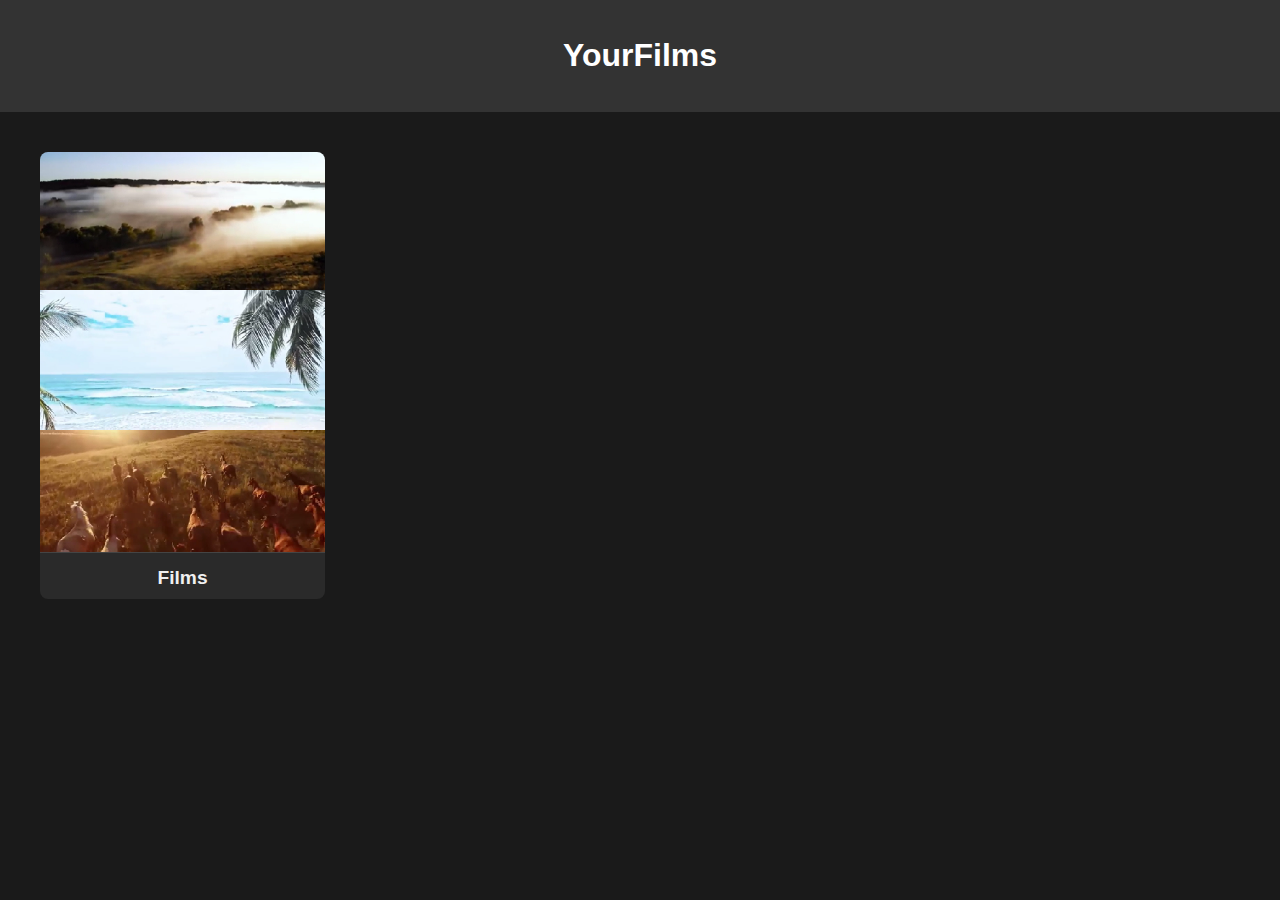
<file: index.html>
<!DOCTYPE html>
<html lang="en">
<head>
    <meta charset="UTF-8">
    <meta name="viewport" content="width=device-width, initial-scale=1.0">
    <title>YourFilms</title>
    <link rel="stylesheet" href="style.css">
</head>
<body>
    <header>
        <h1>YourFilms</h1>
    </header>

    <main>
        <section class="category-grid">
            <a href="films.html" class="category-item">
                <img src="img/plakat/films_plakat.png" alt="films">
                <h2>Films</h2>
            </a>
        </section>
    </main>
</body>
</html>
</file>
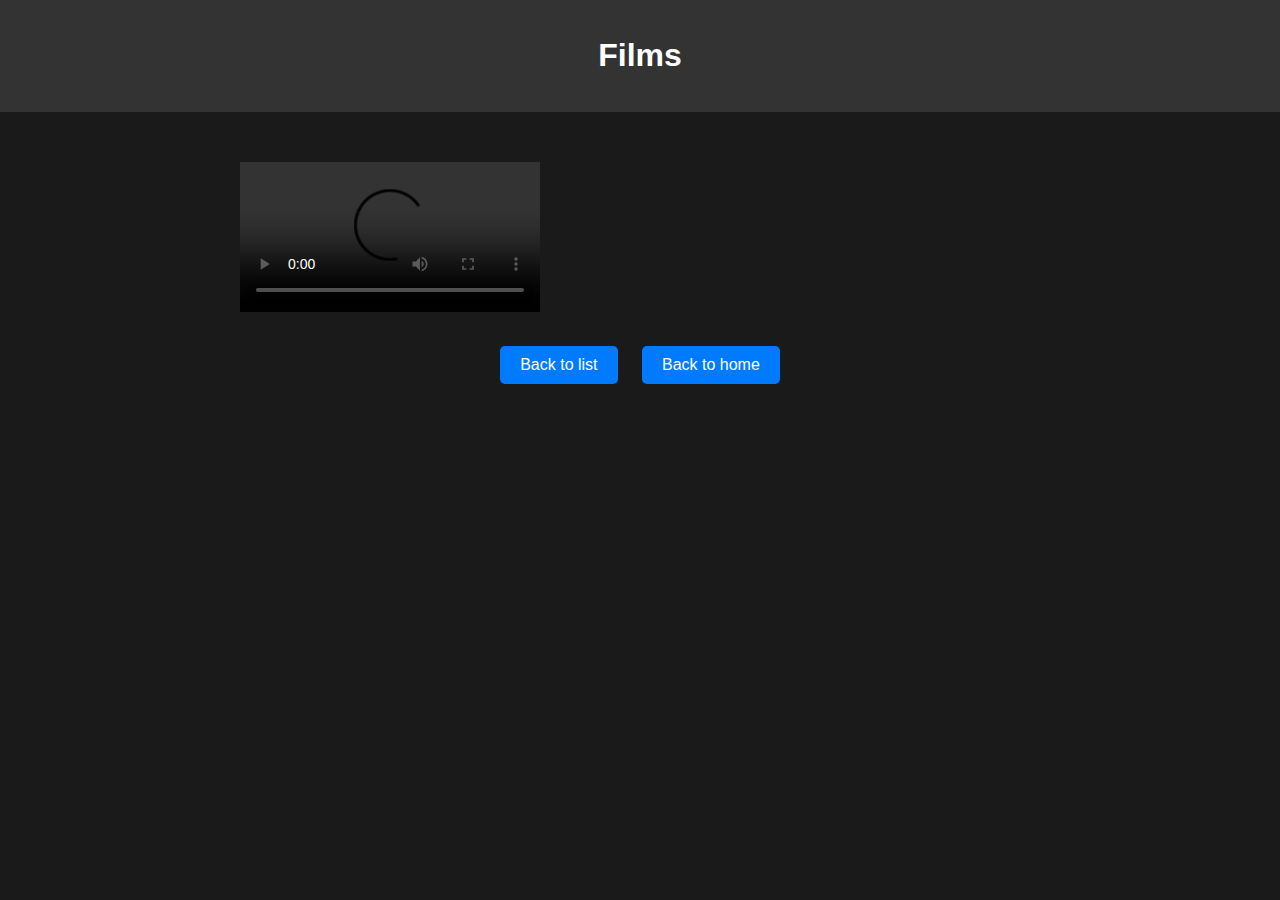
<file: film2.html>
<!DOCTYPE html>
<html lang="en">
<head>
    <meta charset="UTF-8">
    <meta name="viewport" content="width=device-width, initial-scale=1.0">
    <title>YourFilms</title>
    <link rel="stylesheet" href="style.css">
    <link rel="stylesheet" href="https://cdn.plyr.io/3.7.8/plyr.css" />
</head>
<body>
    <header>
        <h1>Films</h1>
    </header>

    <main>
            <div class="container">
            <video id="myVideo" class="plyr" controls preload="auto">
                <source src="films_video/filmtest2.mp4" type="video/mp4">
                Your browser does not support the video tag.
            </video>
            </div>
        <div class="back-button-container">
            <a href="films.html" class="back-button">Back to list</a>
            <a href="index.html" class="back-button">Back to home</a>
        </div>
    </main>
    <script src="https://cdn.plyr.io/3.7.8/plyr.js"></script>
    <script>
    const player = new Plyr('#myVideo');
        </script>
</body >
</html >
</file>
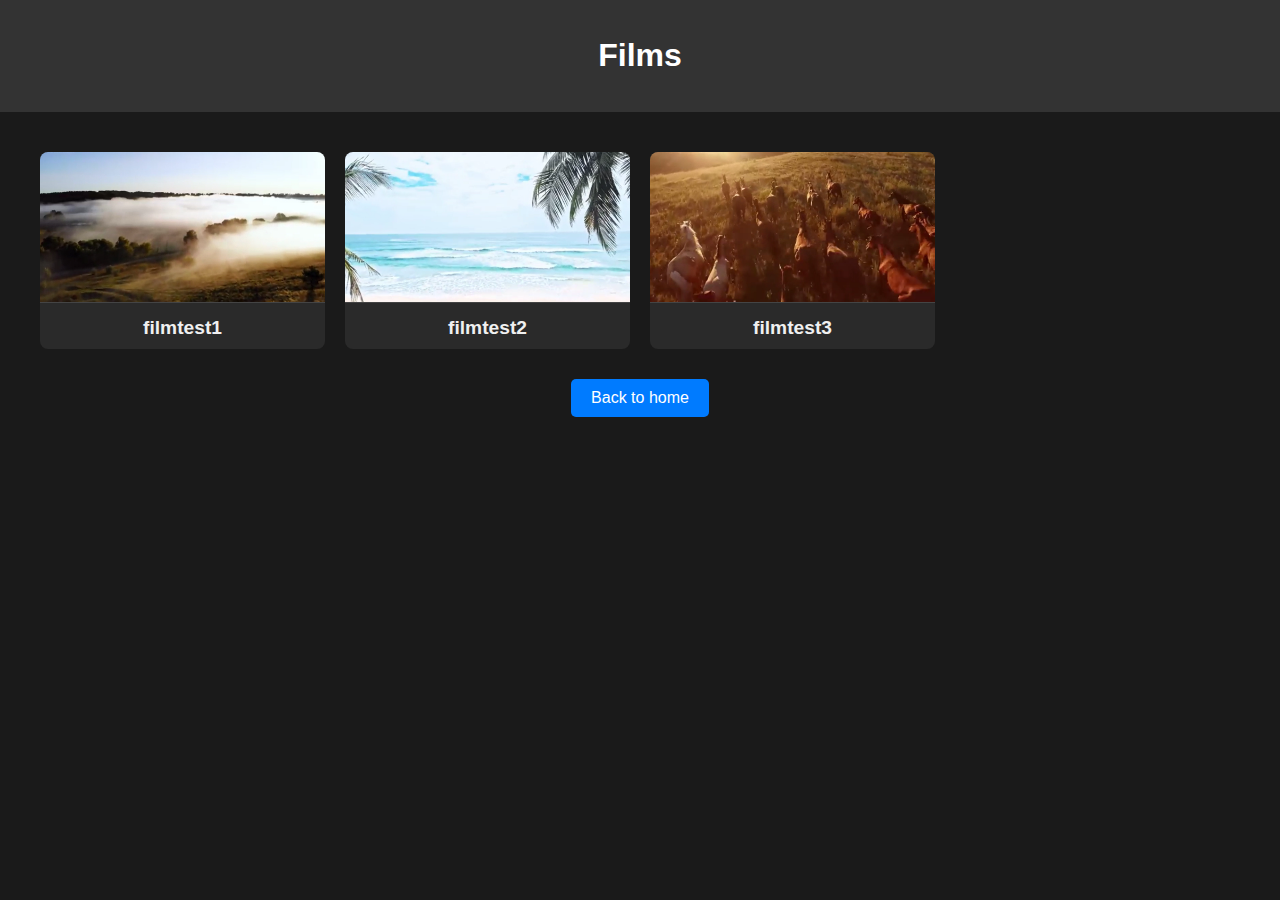
<file: films.html>
<!DOCTYPE html>
<html lang="en">
<head>
    <meta charset="UTF-8">
    <meta name="viewport" content="width=device-width, initial-scale=1.0">
    <title>Films</title>
    <link rel="stylesheet" href="style.css">
</head>
<body>
    <header>
        <h1>Films</h1>
    </header>

    <main>
        <section class="movie-grid">
            <a href="film1.html" class="movie-thumbnail">
                <img src="img/miniaturka/film1_miniaturka.png" alt="filmtest1">
                <h3>filmtest1</h3>
            </a>
            <a href="film2.html" class="movie-thumbnail">
                <img src="img/miniaturka/film2_miniaturka.png" alt="filmtest2">
                <h3>filmtest2</h3>
            </a>
            <a href="film3.html" class="movie-thumbnail">
                <img src="img/miniaturka/film3_miniaturka.png" alt="filmtest3">
                <h3>filmtest3</h3>
            </a>
        </section>
        <div class="back-button-container">
            <a href="index.html" class="back-button">Back to home</a>
        </div>
    </main>
</body>
</html>
</file>
<file: style.css>
body 
{
    font-family: Arial, sans-serif;
    margin: 0;
    padding: 0;
    background-color: #1a1a1a;
    color: #f0f0f0;
}

header 
{
    background-color: #333;
    color: white;
    padding: 1em 0;
    text-align: center;
}

main 
{
    padding: 20px;
    max-width: 1200px;
    margin: 20px auto;
}

.category-grid, .movie-grid 
{
    display: grid;
    grid-template-columns: repeat(auto-fill, minmax(250px, 1fr));
    gap: 20px;
}

.category-item, .movie-thumbnail 
{
    background-color: #2a2a2a;
    border-radius: 8px;
    overflow: hidden;
    text-align: center;
    text-decoration: none;
    color: inherit;
    transition: transform 0.2s ease-in-out;
}

.category-item:hover, .movie-thumbnail:hover 
{
    transform: translateY(-5px);
}

.category-item img
{
    width: 100%;
    height: 400px;
    object-fit: cover;
    border-bottom: 1px solid #444;
}

.movie-thumbnail img
{
    width: 100%;
    height: 150px;
    object-fit: cover;
    border-bottom: 1px solid #444;
}

.category-item h2, .movie-thumbnail h3 
{
    padding: 10px;
    margin: 0;
    font-size: 1.2em;
}

.movie-player-section 
{
    display: flex;
    flex-direction: column;
    align-items: center;
    gap: 20px;
}

.movie-player-section video 
{
    max-width: 100%;
    height: auto;
    border-radius: 8px;
}

.movie-details 
{
    background-color: #2a2a2a;
    padding: 20px;
    border-radius: 8px;
    width: 100%;
    max-width: 800px;
}

.back-button-container 
{
    text-align: center;
    margin-top: 30px;
}

.back-button 
{
    display: inline-block;
    background-color: #007bff;
    color: white;
    padding: 10px 20px;
    border-radius: 5px;
    text-decoration: none;
    margin: 0 10px;
    transition: background-color 0.2s;
}

.back-button:hover 
{
    background-color: #0056b3;
}

footer 
{
    background-color: #333;
    color: white;
    text-align: center;
    padding: 1em 0;
    margin-top: 40px;
}

.container 
{
    margin: 10px auto;
    max-width: 800px;
}
</file>
